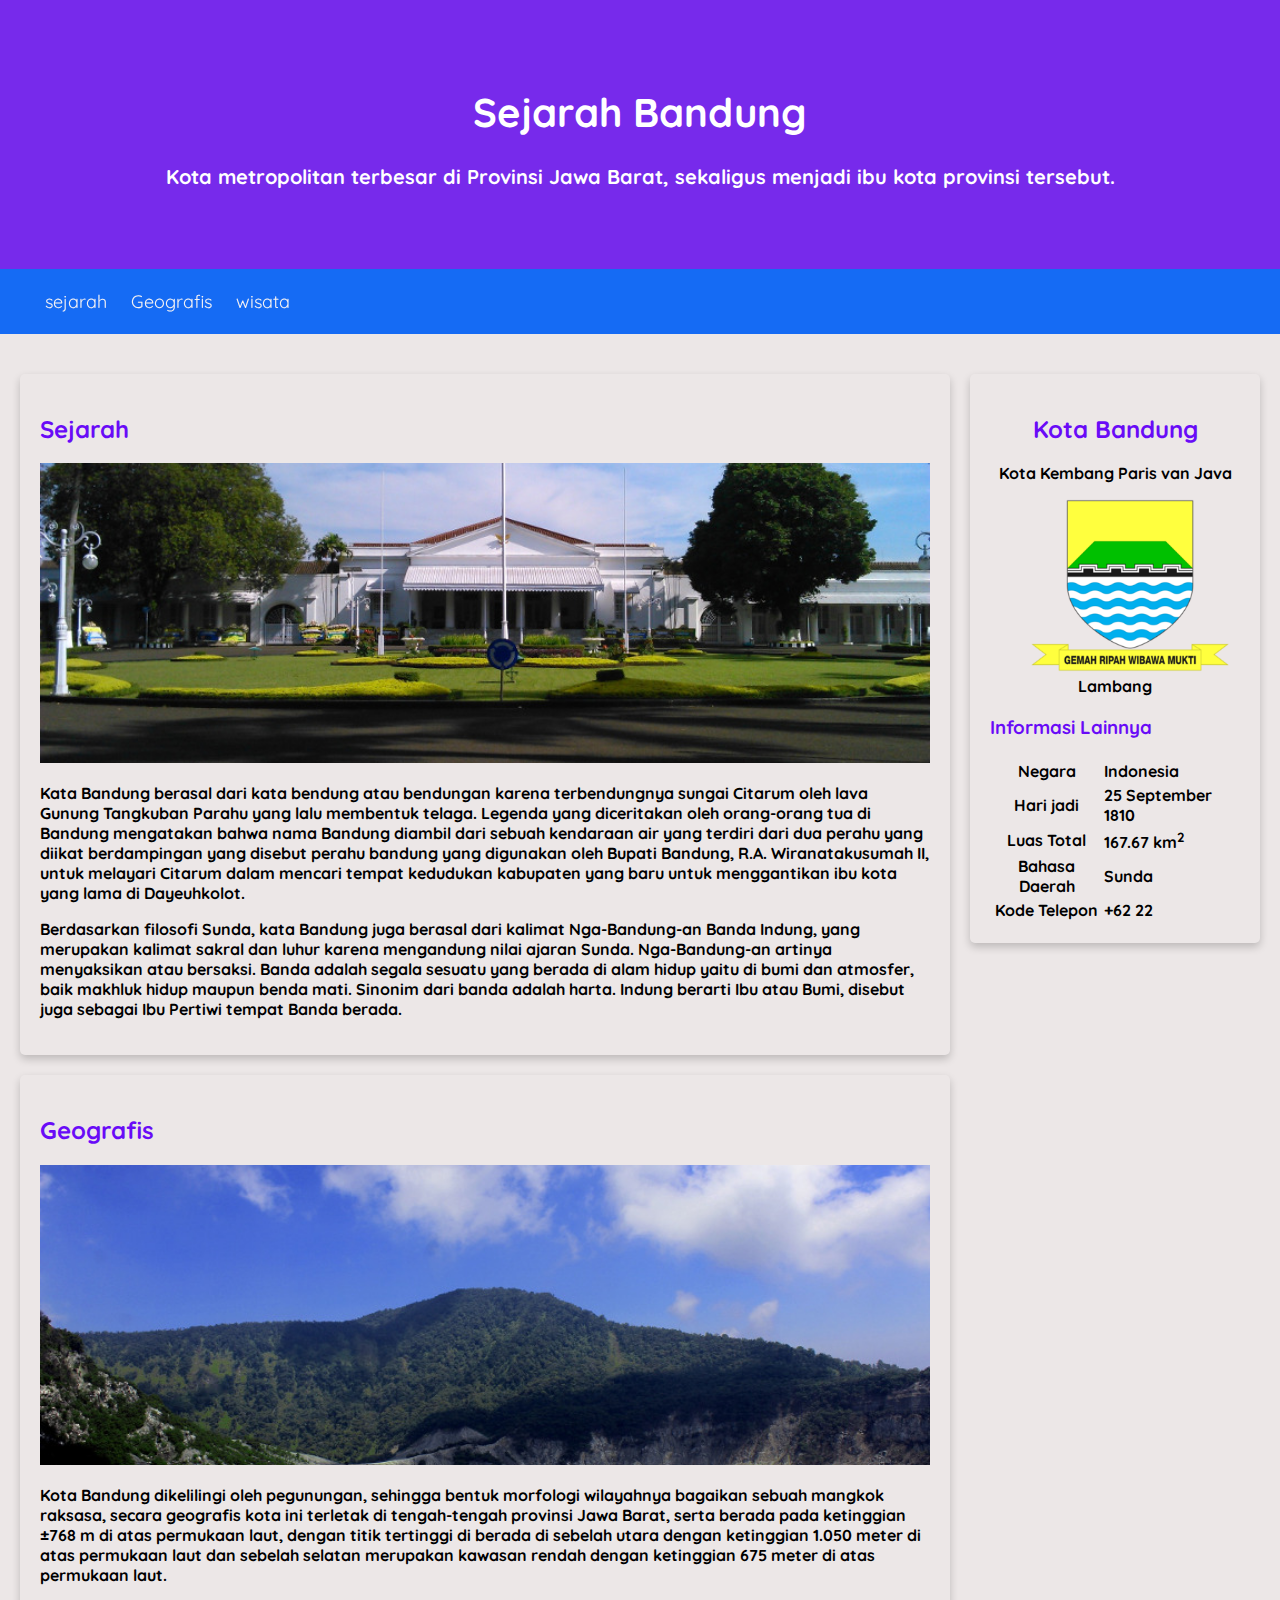
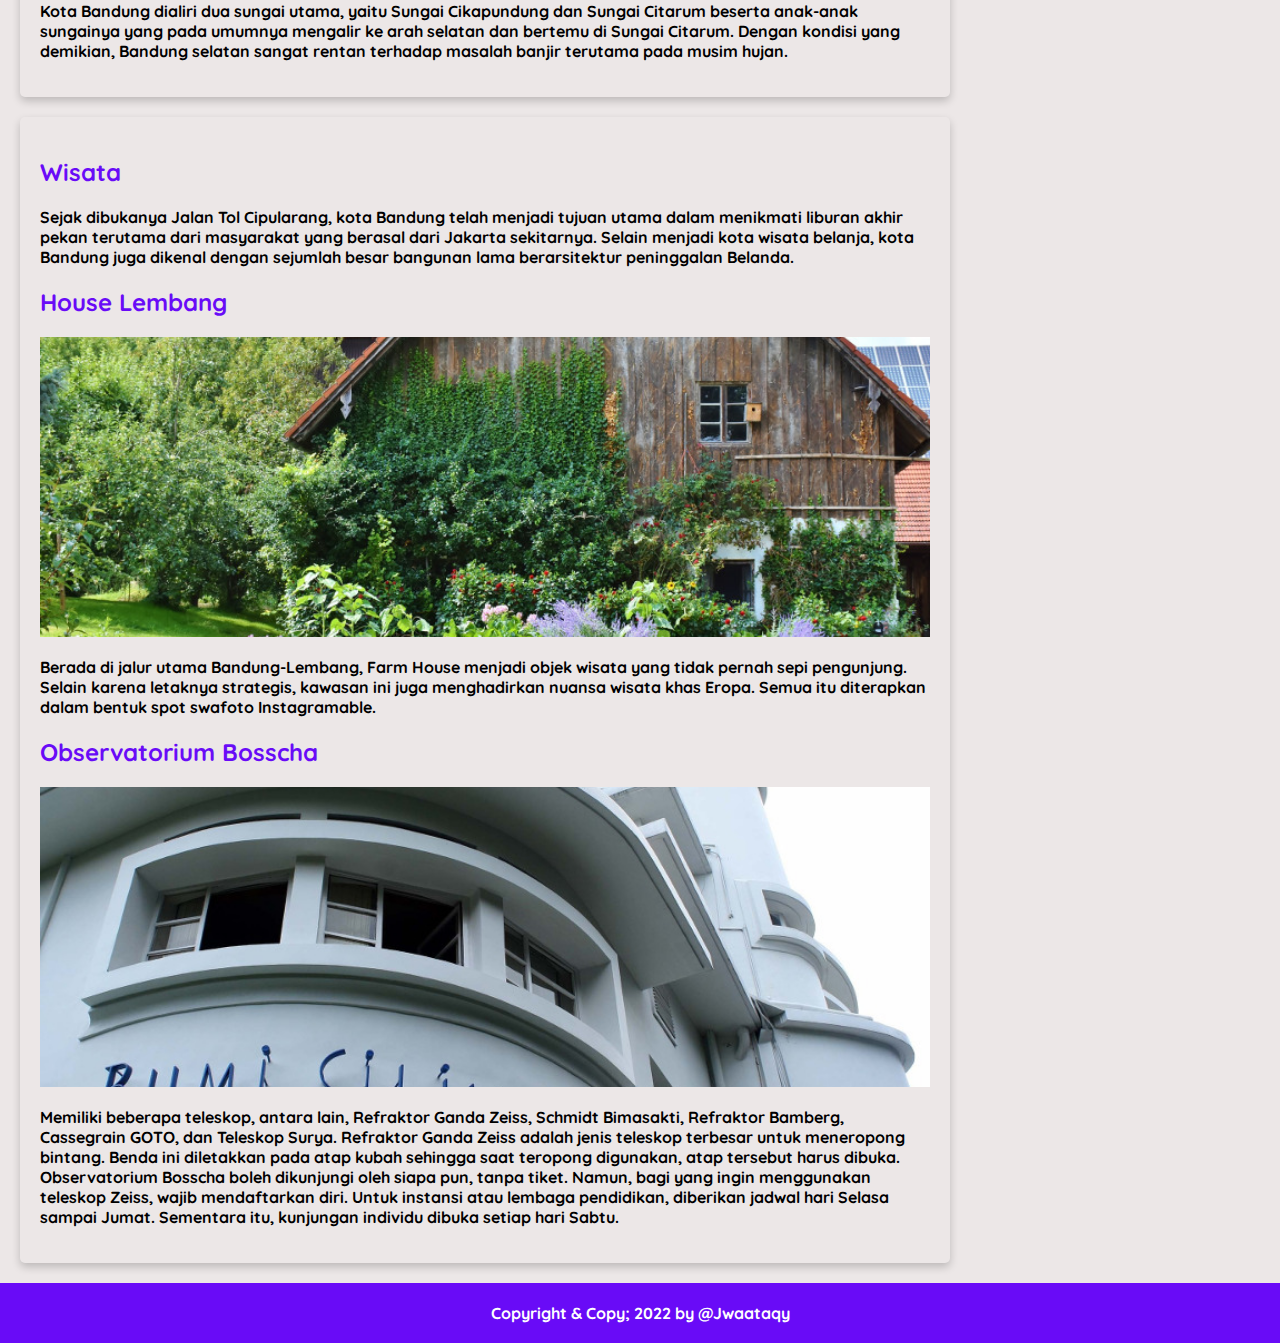
<file: index.html>
<!DOCTYPE html>
<html lang="en">

<head>
  <meta charset="UTF-8" />
  <meta http-equiv="X-UA-Compatible" content="IE=edge" />
  <meta name="viewport" content="width=device-width, initial-scale=1.0" />
  <title>Wedasar</title>
  <link rel="stylesheet" href="Bandung.css">
</head>

<body style="background-color:rgb(236, 231, 231) ;">
  <header style="background-color:white ;">
    <div class="jumbotron">
      <h1> Sejarah Bandung</h1>
      <p>
        <b>Kota metropolitan terbesar di Provinsi Jawa Barat, sekaligus menjadi ibu
          kota provinsi tersebut.
      </p>
    </div>
    <nav>
      <ul>
        <li><a href="#sejarah">sejarah</a></li>
        <li><a href="#Geografis">Geografis</a></li>
        <li><a href="#wisata">wisata</a></li>
      </ul>
    </nav>
  </header>

  <main>

    <div id="content">

      <article class="card">
        <section>
          <h2 id="sejarah">Sejarah</h2>
          <img src="assets/image/history.jpg" alt="history.jpg" class="featured-image">
          <p>
            Kata Bandung berasal dari kata bendung atau bendungan karena terbendungnya
            sungai Citarum oleh lava Gunung Tangkuban Parahu yang lalu membentuk
            telaga. Legenda yang diceritakan oleh orang-orang tua di Bandung
            mengatakan bahwa nama Bandung diambil dari sebuah kendaraan air yang
            terdiri dari dua perahu yang diikat berdampingan yang disebut perahu
            bandung yang digunakan oleh Bupati Bandung, R.A. Wiranatakusumah II, untuk
            melayari Citarum dalam mencari tempat kedudukan kabupaten yang baru untuk
            menggantikan ibu kota yang lama di Dayeuhkolot.

          </p>
          <p>
            Berdasarkan filosofi Sunda, kata Bandung juga berasal dari kalimat
            Nga-Bandung-an Banda Indung, yang merupakan kalimat sakral dan luhur
            karena mengandung nilai ajaran Sunda. Nga-Bandung-an artinya menyaksikan
            atau bersaksi. Banda adalah segala sesuatu yang berada di alam hidup yaitu
            di bumi dan atmosfer, baik makhluk hidup maupun benda mati. Sinonim dari
            banda adalah harta. Indung berarti Ibu atau Bumi, disebut juga sebagai Ibu
            Pertiwi tempat Banda berada.
          </p>
        </section>
      </article>

      <article class="card">
        <section>
          <h2 id="Geografis">Geografis</h2>
          <img src="assets/image/geografis.jpg" alt="geografis.jpg" class="featured-image">
          <p>
            Kota Bandung dikelilingi oleh pegunungan, sehingga bentuk morfologi
            wilayahnya bagaikan sebuah mangkok raksasa, secara geografis kota ini
            terletak di tengah-tengah provinsi Jawa Barat, serta berada pada
            ketinggian ±768 m di atas permukaan laut, dengan titik tertinggi di berada
            di sebelah utara dengan ketinggian 1.050 meter di atas permukaan laut dan
            sebelah selatan merupakan kawasan rendah dengan ketinggian 675 meter di
            atas permukaan laut.

          </p>

          <p>
            Kota Bandung dialiri dua sungai utama, yaitu Sungai Cikapundung dan Sungai
            Citarum beserta anak-anak sungainya yang pada umumnya mengalir ke arah
            selatan dan bertemu di Sungai Citarum. Dengan kondisi yang demikian,
            Bandung selatan sangat rentan terhadap masalah banjir terutama pada musim
            hujan.
          </p>
        </section>
      </article>

      <article class="card">
        <section>
          <h2 id="wisata">Wisata</h2>
          <p>
            Sejak dibukanya Jalan Tol Cipularang, kota Bandung telah menjadi tujuan
            utama dalam menikmati liburan akhir pekan terutama dari masyarakat yang
            berasal dari Jakarta sekitarnya. Selain menjadi kota wisata belanja, kota
            Bandung juga dikenal dengan sejumlah besar bangunan lama berarsitektur
            peninggalan Belanda.
          </p>


          <h2>House Lembang</h2>
          <img src="assets/image/farm-house.jpg" alt="farm-house.jpg" class="featured-image">
          <p>
            Berada di jalur utama Bandung-Lembang, Farm House menjadi objek wisata
            yang tidak pernah sepi pengunjung. Selain karena letaknya strategis,
            kawasan ini juga menghadirkan nuansa wisata khas Eropa. Semua itu
            diterapkan dalam bentuk spot swafoto Instagramable.
          </p>

          <h2>Observatorium Bosscha</h2>
          <img src="assets/image/bosscha.jpg" alt="bosscha.jpg" class="featured-image">
          <p>
            Memiliki beberapa teleskop, antara lain, Refraktor Ganda Zeiss, Schmidt
            Bimasakti, Refraktor Bamberg, Cassegrain GOTO, dan Teleskop Surya.
            Refraktor Ganda Zeiss adalah jenis teleskop terbesar untuk meneropong
            bintang. Benda ini diletakkan pada atap kubah sehingga saat teropong
            digunakan, atap tersebut harus dibuka. Observatorium Bosscha boleh
            dikunjungi oleh siapa pun, tanpa tiket. Namun, bagi yang ingin menggunakan
            teleskop Zeiss, wajib mendaftarkan diri. Untuk instansi atau lembaga
            pendidikan, diberikan jadwal hari Selasa sampai Jumat. Sementara itu,
            kunjungan individu dibuka setiap hari Sabtu.
          </p>
        </section>
      </article>
    </div>

    <aside>
      <article class="profile card">
        <header>
          <h2>Kota Bandung</h2>
          <p>Kota Kembang Paris van Java</p>
          <figure>
            <img src="assets/image/bandung-badge.png">
            <figcaption>Lambang</figcaption>
          </figure>
        </header>
        <section>
          <h3>Informasi Lainnya</h3>
          <table>
            <tr>
              <th>Negara</th>
              <td>Indonesia</td>
            </tr>
            <tr>
              <th>Hari jadi</th>
              <td>25 September 1810</td>
            </tr>
            <tr>
              <th>Luas Total</th>
              <td>167.67 km<sup>2</sup></td>
            </tr>
            <tr>
              <th>Bahasa Daerah</th>
              <td>Sunda</td>
            </tr>
            <tr>
              <th>Kode Telepon</th>
              <td>+62 22</td>
            </tr>
          </table>
        </section>
      </article>
    </aside>

  </main>

  <footer style="background-color: rgb(105, 11, 247);">
    <center>
      Copyright & Copy; 2022 by @Jwaataqy
    </center>
  </footer>
</body>

</html>
</file>
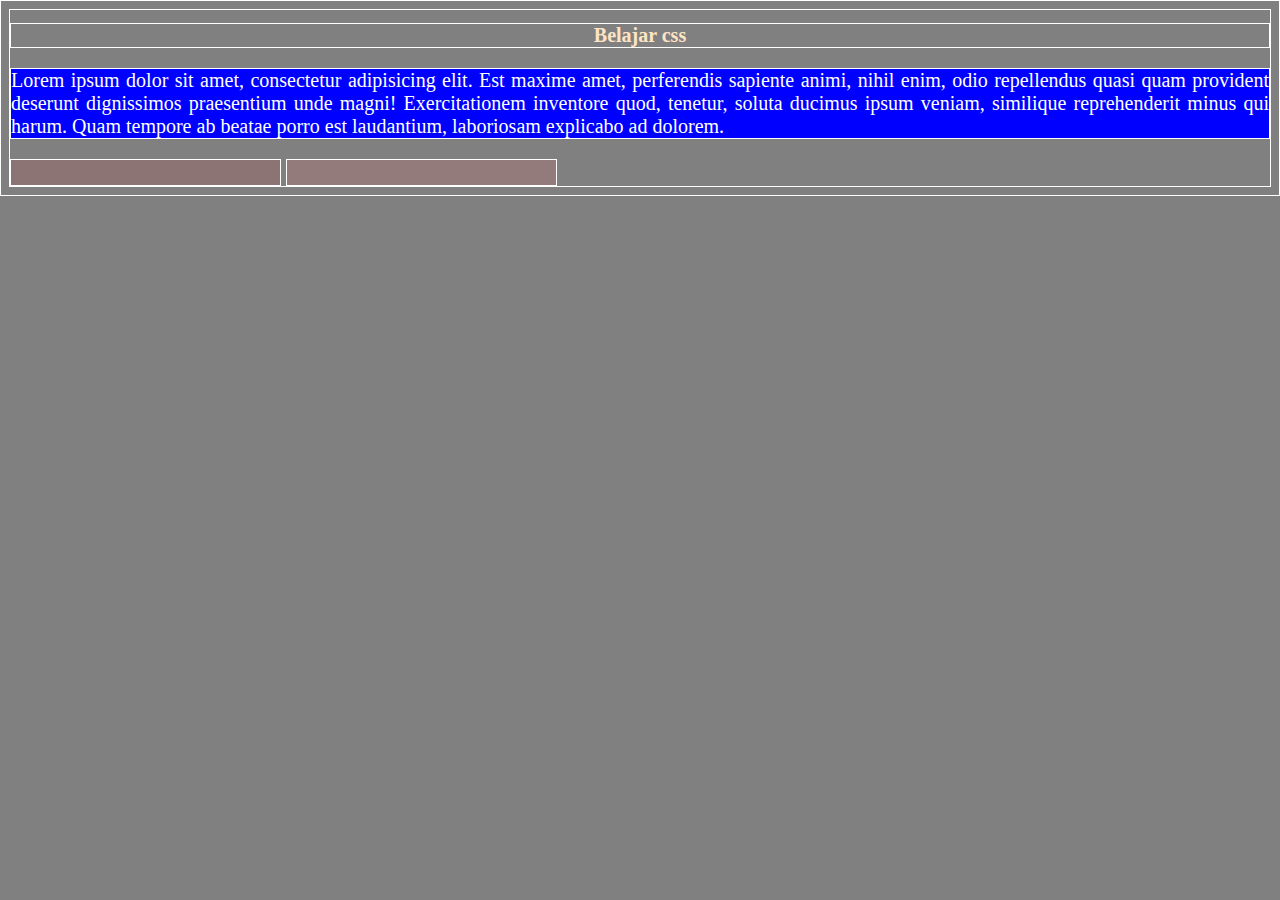
<file: latihan.css/index.html>
<!DOCTYPE html>
<html lang="en">
<head>
    <meta charset="UTF-8">
    <meta http-equiv="X-UA-Compatible" content="IE=edge">
    <meta name="viewport" content="width=device-width, initial-scale=1.0">
    <title>Latihan css</title>
    <!-- Internal css -->
    <style>



        *{
            /* Bedasarkan tulisan */
            font-size: 20px;
            /* bingkai 1px buat ketebalan solid jenis garis sisanya sama. */
            border: 1px solid white;
        }
        body{
            background: grey;
            /* unutk merubah jenis tulisan secara keseluruhan */
            font-family: 'Poor Story', cursive;
        }
        h1{
            color: white;
            text-align: center;
        }

        p{
            color: aqua;
            text-align: justify;
            font-weight: 500;
        }

        .text-green{
            color: green;
        }

        #judul{
            color: bisque;
        }
        input[type="text"]{
            background: rgb(141, 116, 116);
            color: white;
        }

        input[type="password"]{
            background: rgb(148, 123, 123);
            color: rgb(237, 237, 245);
        }

        p:hover{
            color: rgb(6, 6, 6) !important;
        }
    

    </style>
</head>
<!-- Eksternal css -->
<link rel="stylesheet" href="style.css">
<body>
    <h1 class="text-green" id="judul">Belajar css</h1>
    <!-- InLine css -->
    <p style="color: white;">
    Lorem ipsum dolor sit amet, consectetur adipisicing elit. Est maxime amet, 
    perferendis sapiente animi, nihil enim, odio repellendus quasi quam provident
     deserunt dignissimos praesentium unde magni! Exercitationem inventore quod, tenetur, 
     soluta ducimus ipsum veniam, similique reprehenderit minus qui harum. Quam tempore ab beatae porro
      est laudantium, laboriosam explicabo ad dolorem.
    </p>
    <input type="text" name="" id="">
    <input type="password" name="" id="">

      
</body>
</html>
</file>
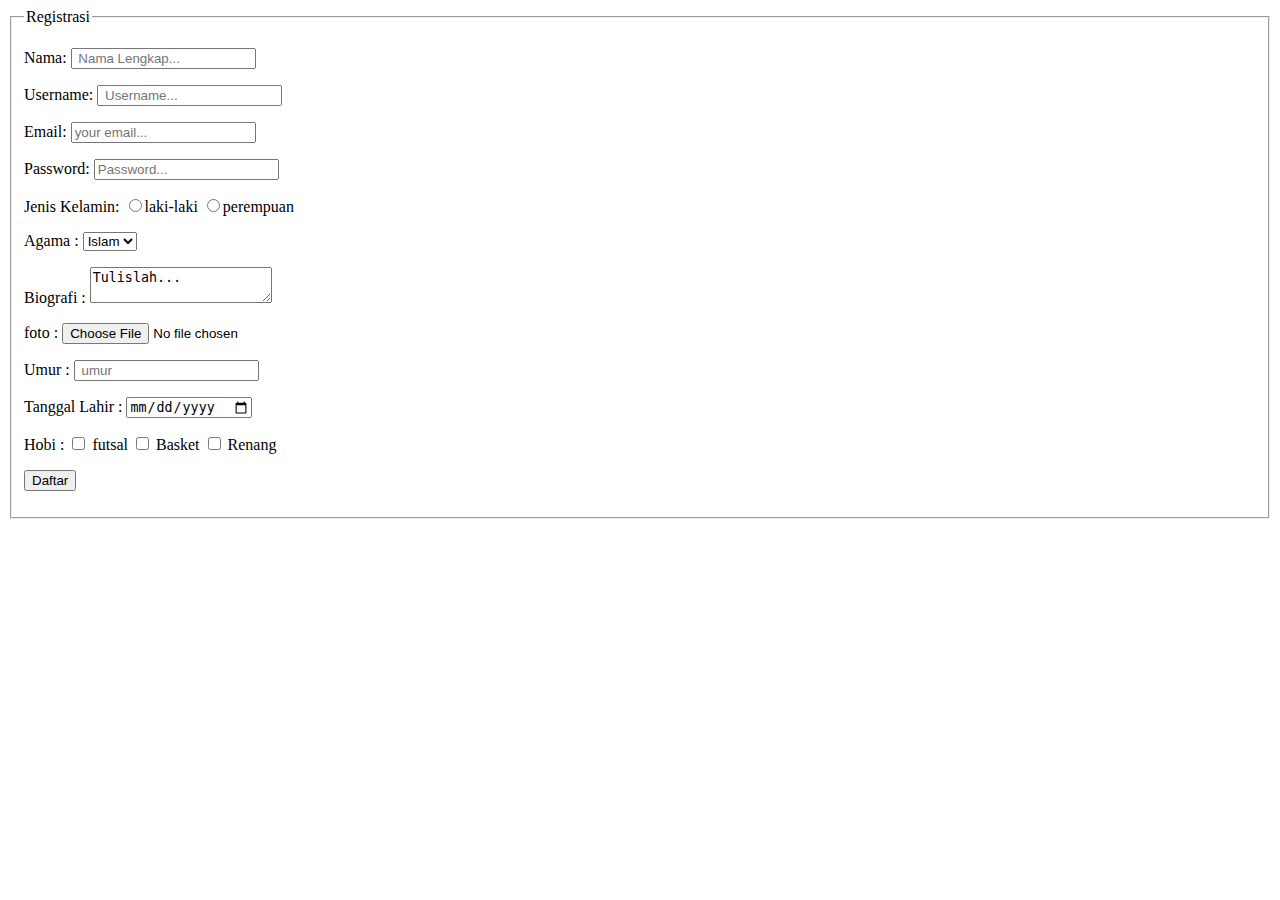
<file: Belajar.html/tugasfroam.html>
<!DOCTYPE html>
<html lang="en">
  <head>
    <meta charset="UTF-8" />
    <meta http-equiv="X-UA-Compatible" content="IE=edge" />
    <meta name="viewport" content="width=device-width, initial-scale=1.0" />
    <title>Document</title>
  </head>
  <body>
    <form action="login.php">
      <fieldset>
        <legend>Registrasi</legend>
        <p>
          <label for="">Nama:</label>
          <input type="text" name="Username" placeholder=" Nama Lengkap..." />
        </p>

        <p>
          <label for="">Username:</label>
          <input type="text" name="Username" placeholder=" Username..." />
        </p>

        <p>
          <label for="">Email:</label>
          <input type="text" name="Email" placeholder="your email..." />
        </p>

        <p>
          <label for="">Password:</label>
          <input type="password" name="" placeholder="Password..." />
        </p>

        <p>
          <label for="">Jenis Kelamin:</label>
          <label><input type="radio" name="Jenis kelamin" value="laki-laki" />laki-laki</label>
          <label><input type="radio" name="Jeniskelamin" value="perempuan" />perempuan</label>
        </p>

        <p>
          <label for="">Agama :</label>
          <select name="agama">
            <option value="islam">Islam</option>
          </select>
        </p>

        <p>
          <label for="">Biografi :</label>
          <textarea name="Biografi">Tulislah...</textarea>
        </p>

        <p>
          <label for="">foto :</label>
          <input type="file" />
        </p>

        <p>
          <label for="">Umur :</label>
          <input type="number" name="umur" placeholder=" umur" />
        </p>

        <p>
          <label for="">Tanggal Lahir :</label>
          <input type="date" />
        </p>

        <p>
          <label for="">Hobi :</label>
          <input type="checkbox" /> futsal <input type="checkbox" /> Basket <input type="checkbox" /> Renang
        </p>

        <p>
          <input type="submit" value="Daftar" />
        </p>
      </fieldset>
    </form>
  </body>
</html>
</file>
<file: Bandung.css>
/*     padding : jarak dalam
       margin : jarak luar 
       .box{
        // margin keseluruhan atas,bawah,kiri,kanan;
        margin : 20px
        //10px untuk atas dan bawah dan 20px untuk kiri dan kanan;
        margin: 10 px 20px;
        //10px atas ,20px kanan ,30px bawah, 40px kiri
        margin: 10px 20px 30px 40px;
        //untuk membuat suatu berada di tengah tapi dengan syarat harus sudah tersedia height & width sebelumnya;
        margin:auto
       } 
       //20px untuk atas dan auto untuk kiri dan kanan
       margin: 20px auto;
       */

@import url("https://fonts.googleapis.com/css2?family=Quicksand:wght@400;700&display=swap");
*{
  box-sizing: border-box;
}

html{
  scroll-behavior:smooth;
}

body {
  font-family:'Quicksand', sans-serif;
  margin: 0;
  padding: 0;
}

main{
  padding: 20px;
  overflow: auto;
}

#content{
  float: left;
  width: 75%;
}

aside{
  float: right;
  width: 25%;
  padding-left: 20px;
}

nav a {
  font-size: 10px;
  font-weight: 400;
  text-decoration: none;
}

nav a.hover {
  font-weight: bold;
}

.jumbotron{
    padding: 60px;
    background-color: rgba(117, 39, 235, 0.984);
    text-align: center;
    font-size: 20px;
    color: white;
}

nav li{
    display: inline;
    list-style-type: none;
    margin-right: 20px;
}

nav{
    background-color: #0d66f4f7;
    padding: 5px;
    position: sticky;
    top: 0;
}

header{
  display: inline;
}

nav a{
    font-size: 18px;
    font-weight: 400;
    text-decoration: none;
    color: rgb(247, 243, 243);
}

h2,
h3 {
  color: rgb(105, 11, 247);
}

.profile header {
  text-align: center;
}

.card{
    box-shadow: 0 4px 8px 0 rgba(0, 0, 0, 0.2);
    border-radius: 5px;
    padding: 20px;
    margin-top: 20px;
}

.featured-image {
  width: 100%;
  max-height: 300px;
  object-fit: cover;
  object-position: center;
}

.profile img {
  width: 200px;
}

footer {
  padding: 20px;
  color: white;
  background-color: #00a2c6;
  text-align: center;
  font-weight: bold;
}

@media screen and (max-width:1000px ){
  #content,
  aside{
    width: 100%;
    padding: 0;
  }
}
</file>
<file: latihan.css/style.css>
p{
    background: blue;
}
</file>
